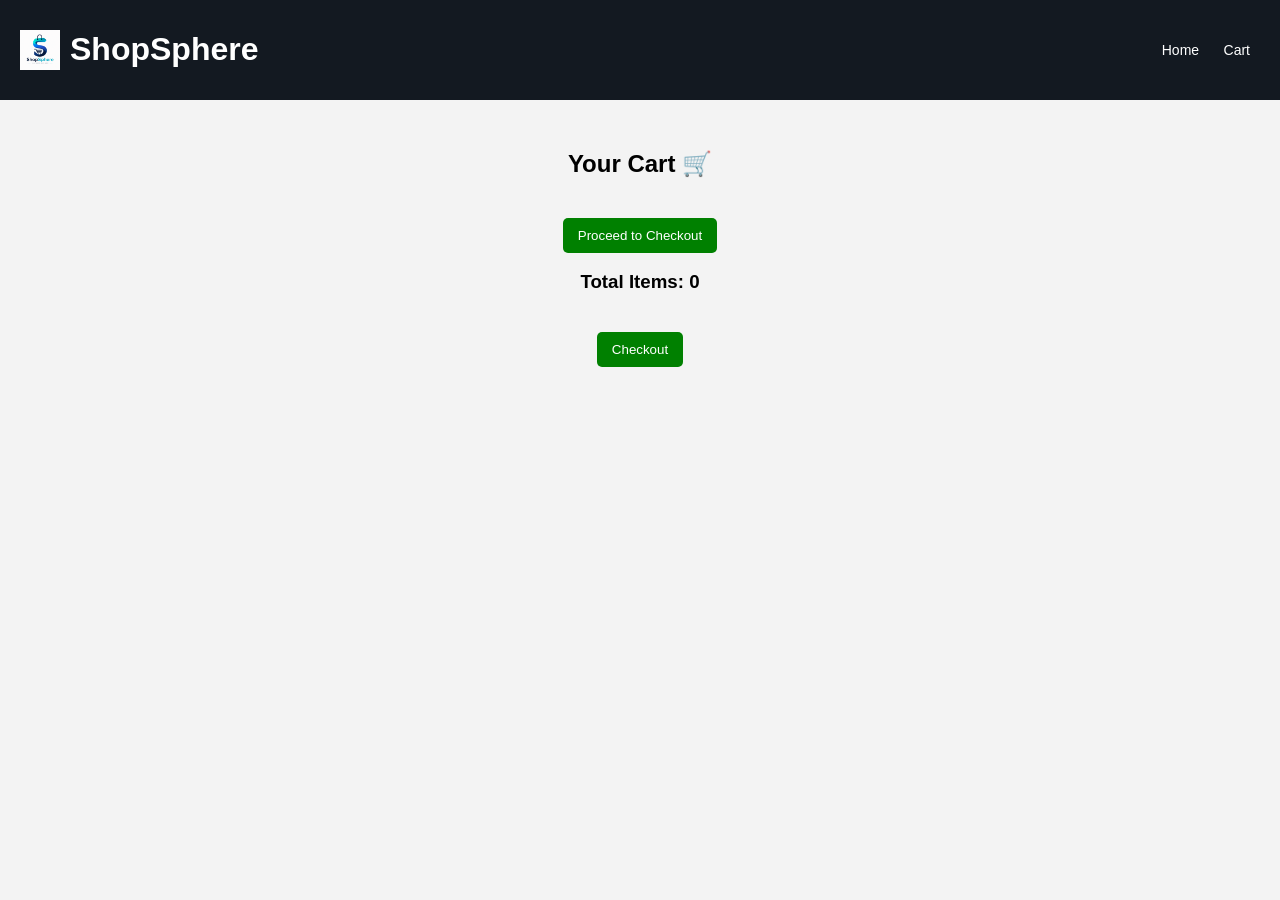
<file: ShopSphere/cart.html>
<!DOCTYPE html>
<html lang="en">
<head>
    <meta charset="UTF-8">
    <title>Cart - ShopSphere</title>
    <link rel="stylesheet" href="style.css">
</head>

<body>

<header class="navbar">
    <div class="logo">
        <img src="logo.png" alt="ShopSphere Logo">
        <h1>ShopSphere</h1>
    </div>

    <nav>
        <a href="index.html">Home</a>
        <a href="cart.html">Cart</a>
    </nav>
</header>

<section class="cart-page">
    <h2>Your Cart 🛒</h2>
    <a href="checkout.html">
    <button class="checkout-btn">Proceed to Checkout</button>
</a>

    <div id="cart-items"></div>

    <h3>Total Items: <span id="total-items">0</span></h3>

    <button class="checkout-btn">Checkout</button>
</section>

<script>
let cart = JSON.parse(localStorage.getItem("cart")) || [];

let cartItemsDiv = document.getElementById("cart-items");
let totalItems = document.getElementById("total-items");

function loadCart() {
    cartItemsDiv.innerHTML = "";

    cart.forEach((item, index) => {
        let div = document.createElement("div");
        div.className = "cart-item";
        div.innerHTML = `
            <p>${item}</p>
            <button onclick="removeItem(${index})">Remove</button>
        `;
        cartItemsDiv.appendChild(div);
    });

    totalItems.innerText = cart.length;
}

function removeItem(index) {
    cart.splice(index, 1);
    localStorage.setItem("cart", JSON.stringify(cart));
    loadCart();
}

loadCart();
</script>

</body>
</html>
</file>
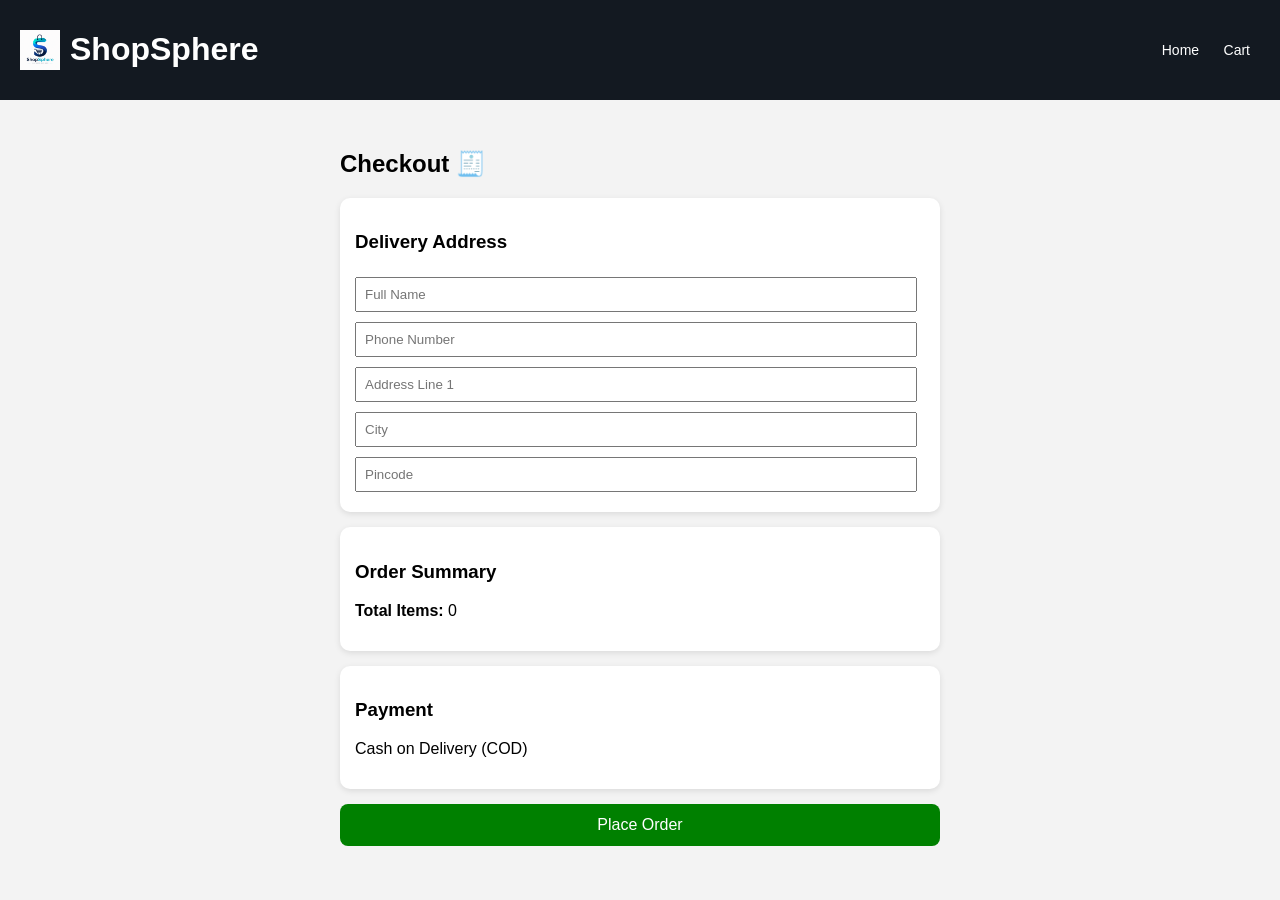
<file: ShopSphere/checkout.html>
<!DOCTYPE html>
<html lang="en">
<head>
    <meta charset="UTF-8">
    <title>Checkout - ShopSphere</title>
    <link rel="stylesheet" href="style.css">
</head>

<body>

<!-- NAVBAR -->
<header class="navbar">
    <div class="logo">
        <img src="logo.png" alt="ShopSphere Logo">
        <h1>ShopSphere</h1>
    </div>

    <nav>
        <a href="index.html">Home</a>
        <a href="cart.html">Cart</a>
    </nav>
</header>

<!-- CHECKOUT -->
<section class="checkout">

    <h2>Checkout 🧾</h2>

    <!-- ADDRESS -->
    <div class="checkout-box">
        <h3>Delivery Address</h3>
        <input type="text" placeholder="Full Name">
        <input type="text" placeholder="Phone Number">
        <input type="text" placeholder="Address Line 1">
        <input type="text" placeholder="City">
        <input type="text" placeholder="Pincode">
    </div>

    <!-- ORDER SUMMARY -->
    <div class="checkout-box">
        <h3>Order Summary</h3>
        <div id="order-summary"></div>
        <p><b>Total Items:</b> <span id="total-items">0</span></p>
    </div>

    <!-- PAYMENT -->
    <div class="checkout-box">
        <h3>Payment</h3>
        <p>Cash on Delivery (COD)</p>
    </div>

    <button class="place-order">Place Order</button>

</section>

<script>
let cart = JSON.parse(localStorage.getItem("cart")) || [];

let summary = document.getElementById("order-summary");
let total = document.getElementById("total-items");

function loadCheckout() {
    summary.innerHTML = "";

    cart.forEach(item => {
        let p = document.createElement("p");
        p.innerText = item;
        summary.appendChild(p);
    });

    total.innerText = cart.length;
}

document.querySelector(".place-order").addEventListener("click", () => {
    alert("Order placed successfully 🎉");
    localStorage.removeItem("cart");
    window.location.href = "index.html";
});

loadCheckout();
</script>

</body>
</html>
</file>
<file: ShopSphere/style.css>
body {
    margin: 0;
    font-family: Arial, sans-serif;
    background: #f3f3f3;
}

/* ================= NAVBAR ================= */
.navbar {
    display: flex;
    justify-content: space-between;
    align-items: center;
    background: #131921;
    color: white;
    padding: 10px 20px;
    flex-wrap: wrap;
}

.logo {
    display: flex;
    align-items: center;
    gap: 10px;
}

.logo img {
    width: 40px;
}

.search-bar {
    display: flex;
    gap: 5px;
}

.search-bar input {
    padding: 8px;
    width: 250px;
    border: none;
    border-radius: 4px;
}

.search-bar button {
    padding: 8px 12px;
    background: orange;
    border: none;
    cursor: pointer;
    border-radius: 4px;
}

.search-bar button:hover {
    background: #ffb84d;
}

.navbar nav a {
    color: white;
    margin: 0 10px;
    text-decoration: none;
    font-size: 14px;
}

.navbar nav a:hover {
    color: orange;
}

/* ================= HERO ================= */
.hero {
    text-align: center;
    background: #232f3e;
    color: white;
    padding: 40px 20px;
}

.hero h2 {
    margin: 0;
    font-size: 28px;
}

.hero p {
    margin-top: 10px;
    color: #ddd;
}

/* ================= PRODUCT GRID ================= */
.product-grid {
    display: grid;
    grid-template-columns: repeat(auto-fit, minmax(220px, 1fr));
    gap: 20px;
    padding: 20px;
}

/* ================= CARD ================= */
.card {
    background: white;
    border-radius: 10px;
    overflow: hidden;
    box-shadow: 0 2px 8px rgba(0,0,0,0.1);
    text-align: center;
    transition: 0.3s;
}

.card:hover {
    transform: translateY(-5px);
    box-shadow: 0 6px 15px rgba(0,0,0,0.2);
}

.card img {
    width: 100%;
    height: 180px;
    object-fit: cover;
}

.card h3 {
    margin: 10px 0 5px;
}

.card p {
    font-size: 14px;
    color: #555;
    padding: 0 10px;
}

.card span {
    display: block;
    font-weight: bold;
    margin: 5px 0;
    color: #111;
}

/* ================= BUTTON ================= */
.card button {
    margin: 10px 0 15px;
    padding: 8px 12px;
    width: 90%;
    border: none;
    background: #ffd814;
    cursor: pointer;
    border-radius: 5px;
    font-weight: bold;
}

.card button:hover {
    background: #f7ca00;
}

/* ================= RESPONSIVE ================= */
@media (max-width: 768px) {
    .navbar {
        flex-direction: column;
        gap: 10px;
    }

    .search-bar input {
        width: 180px;
    }
}
.filters {
    text-align: center;
    margin: 20px 0;
}

.filters button {
    margin: 5px;
    padding: 8px 12px;
    border: none;
    background: #131921;
    color: white;
    border-radius: 5px;
    cursor: pointer;
}

.filters button:hover {
    background: orange;
}
.cart-page {
    padding: 30px;
    text-align: center;
}

.cart-item {
    display: flex;
    justify-content: space-between;
    padding: 10px;
    margin: 10px auto;
    width: 300px;
    background: white;
    border-radius: 8px;
    box-shadow: 0 2px 5px rgba(0,0,0,0.1);
}

.checkout-btn {
    margin-top: 20px;
    padding: 10px 15px;
    background: green;
    color: white;
    border: none;
    border-radius: 5px;
    cursor: pointer;
}
.checkout {
    padding: 30px;
    max-width: 600px;
    margin: auto;
}

.checkout-box {
    background: white;
    padding: 15px;
    margin-bottom: 15px;
    border-radius: 10px;
    box-shadow: 0 2px 6px rgba(0,0,0,0.1);
}

.checkout-box input {
    width: 95%;
    padding: 8px;
    margin: 5px 0;
}

.place-order {
    width: 100%;
    padding: 12px;
    background: green;
    color: white;
    border: none;
    border-radius: 8px;
    cursor: pointer;
    font-size: 16px;
}

.place-order:hover {
    background: darkgreen;
}
</file>
